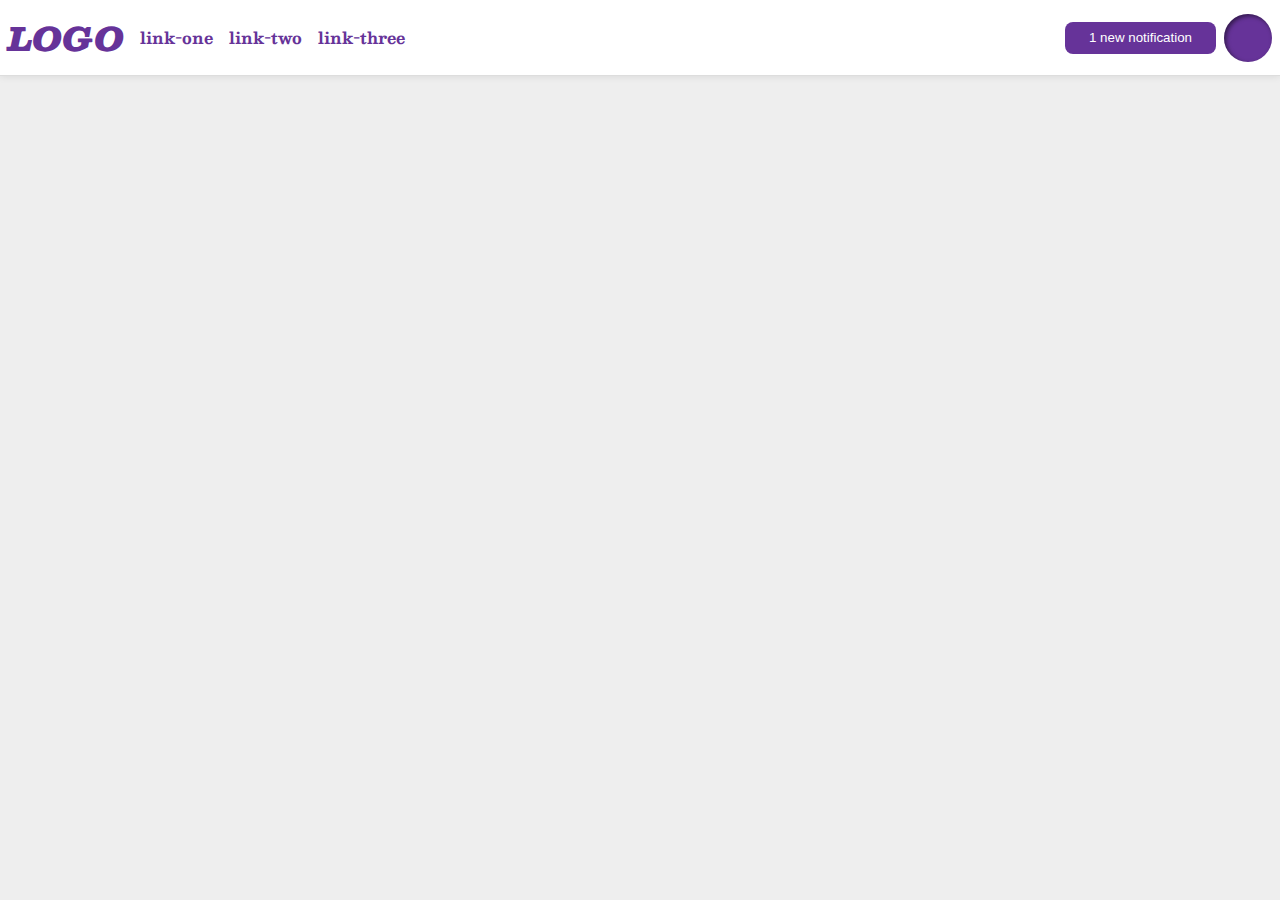
<file: flex/03-flex-header-2/index.html>
<!DOCTYPE html>
<html lang="en">
  <head>
    <meta charset="UTF-8" />
    <meta http-equiv="X-UA-Compatible" content="IE=edge" />
    <meta name="viewport" content="width=device-width, initial-scale=1.0" />
    <title>Flex Header 2</title>
    <link rel="stylesheet" href="style.css" />
  </head>
  <body>
    <div class="header">
      <div class="logo">LOGO</div>
      <ul class="links">
        <li><a href="google.com">link-one</a></li>
        <li><a href="google.com">link-two</a></li>
        <li><a href="google.com">link-three</a></li>
      </ul>
      <div class="new-container">
        <button class="notifications">1 new notification</button>
        <div class="profile-image"></div>
      </div>
    </div>
  </body>
</html>
</file>
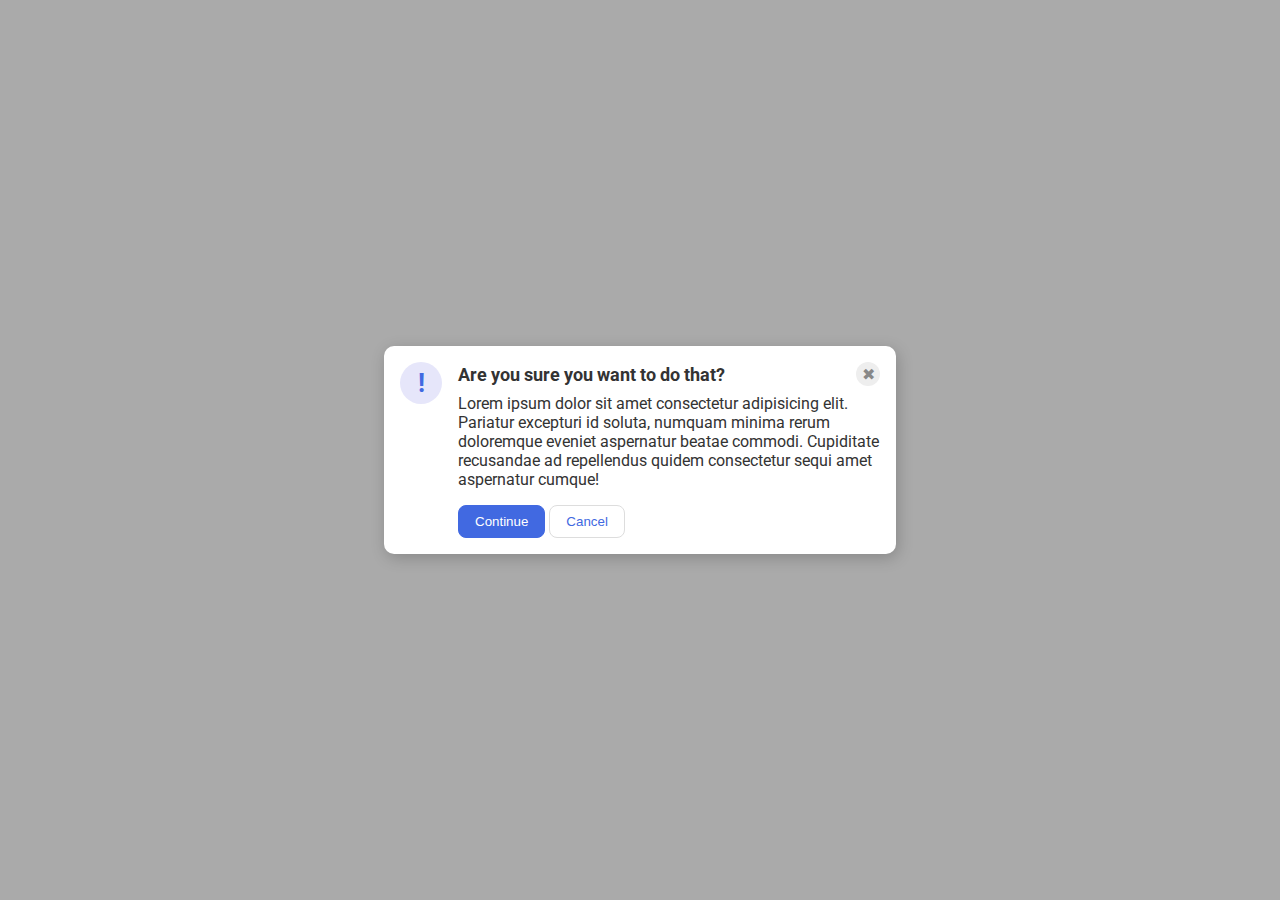
<file: flex/05-flex-modal/index.html>
<!DOCTYPE html>
<html lang="en">
  <head>
    <meta charset="UTF-8" />
    <meta http-equiv="X-UA-Compatible" content="IE=edge" />
    <meta name="viewport" content="width=device-width, initial-scale=1.0" />
    <link rel="stylesheet" href="style.css" />
    <title>Modal</title>
  </head>
  <body>
    <div class="modal">
      <div class="icon">!</div>
      <div>
        <div class="container">
          <div class="header">Are you sure you want to do that?</div>
          <div class="close-button">✖</div>
        </div>
        <div class="text">
          Lorem ipsum dolor sit amet consectetur adipisicing elit. Pariatur
          excepturi id soluta, numquam minima rerum doloremque eveniet
          aspernatur beatae commodi. Cupiditate recusandae ad repellendus quidem
          consectetur sequi amet aspernatur cumque!
        </div>
        <button class="continue">Continue</button>
        <button class="cancel">Cancel</button>
      </div>
    </div>
  </body>
</html>
</file>
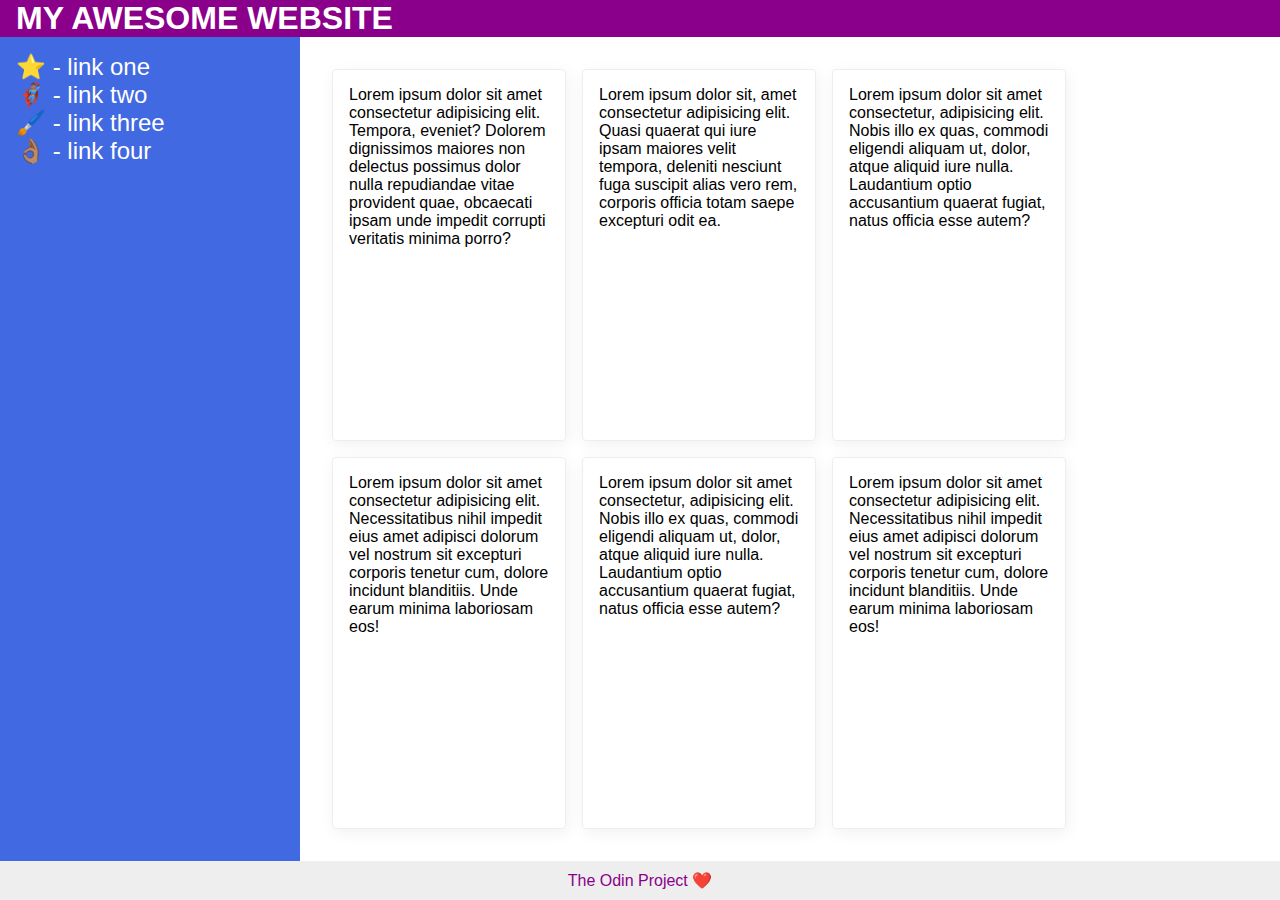
<file: flex/07-flex-layout-2/index.html>
<!DOCTYPE html>
<html lang="en">
  <head>
    <meta charset="UTF-8" />
    <meta http-equiv="X-UA-Compatible" content="IE=edge" />
    <meta name="viewport" content="width=device-width, initial-scale=1.0" />
    <title>The Holy Grail</title>
    <link rel="stylesheet" href="style.css" />
  </head>
  <body>
    <div class="header">MY AWESOME WEBSITE</div>

    <div class="container">
      <div class="sidebar">
        <ul>
          <li><a href="#">⭐ - link one</a></li>
          <li><a href="#">🦸🏽‍♂️ - link two</a></li>
          <li><a href="#">🖌️ - link three</a></li>
          <li><a href="#">👌🏽 - link four</a></li>
        </ul>
      </div>
      <div class="card-container">
        <div class="card">
          Lorem ipsum dolor sit amet consectetur adipisicing elit. Tempora,
          eveniet? Dolorem dignissimos maiores non delectus possimus dolor nulla
          repudiandae vitae provident quae, obcaecati ipsam unde impedit
          corrupti veritatis minima porro?
        </div>
        <div class="card">
          Lorem ipsum dolor sit, amet consectetur adipisicing elit. Quasi
          quaerat qui iure ipsam maiores velit tempora, deleniti nesciunt fuga
          suscipit alias vero rem, corporis officia totam saepe excepturi odit
          ea.
        </div>
        <div class="card">
          Lorem ipsum dolor sit amet consectetur, adipisicing elit. Nobis illo
          ex quas, commodi eligendi aliquam ut, dolor, atque aliquid iure nulla.
          Laudantium optio accusantium quaerat fugiat, natus officia esse autem?
        </div>
        <div class="card">
          Lorem ipsum dolor sit amet consectetur adipisicing elit.
          Necessitatibus nihil impedit eius amet adipisci dolorum vel nostrum
          sit excepturi corporis tenetur cum, dolore incidunt blanditiis. Unde
          earum minima laboriosam eos!
        </div>
        <div class="card">
          Lorem ipsum dolor sit amet consectetur, adipisicing elit. Nobis illo
          ex quas, commodi eligendi aliquam ut, dolor, atque aliquid iure nulla.
          Laudantium optio accusantium quaerat fugiat, natus officia esse autem?
        </div>
        <div class="card">
          Lorem ipsum dolor sit amet consectetur adipisicing elit.
          Necessitatibus nihil impedit eius amet adipisci dolorum vel nostrum
          sit excepturi corporis tenetur cum, dolore incidunt blanditiis. Unde
          earum minima laboriosam eos!
        </div>
      </div>
    </div>
    <div class="footer">The Odin Project ❤️</div>
  </body>
</html>
</file>
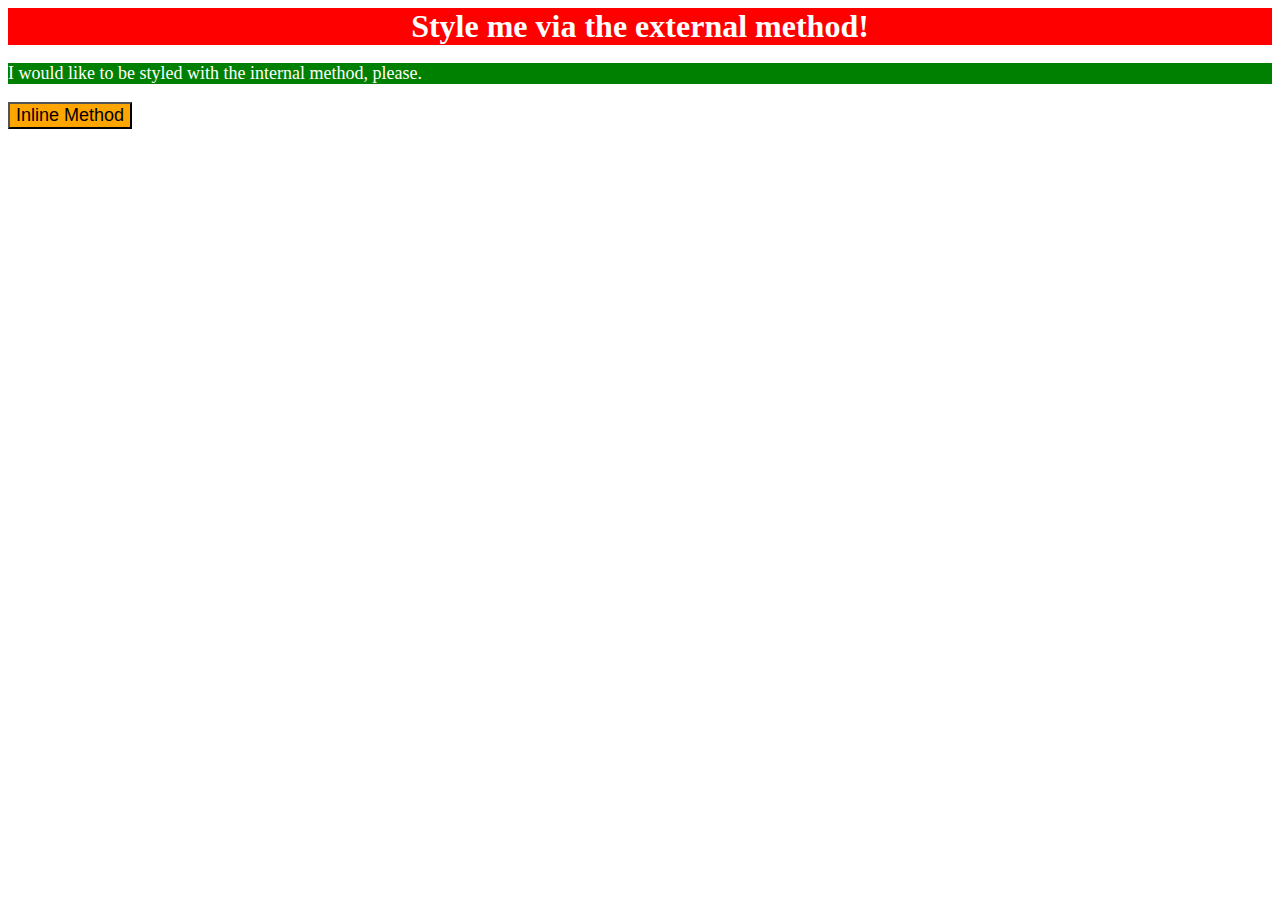
<file: foundations/01-css-methods/index.html>
<!DOCTYPE html>
<html lang="en">
  <head>
    <meta charset="UTF-8" />
    <meta http-equiv="X-UA-Compatible" content="IE=edge" />
    <meta name="viewport" content="width=device-width, initial-scale=1.0" />
    <title>Methods for Adding CSS</title>
    <link rel="stylesheet" href="./style.css" />
    <style>
      p {
        background-color: green;
        font-size: 18px;
        color: white;
      }
    </style>
  </head>
  <body>
    <div>Style me via the external method!</div>
    <p>I would like to be styled with the internal method, please.</p>
    <button style="background-color: orange; font-size: 18px">
      Inline Method
    </button>
  </body>
</html>
</file>
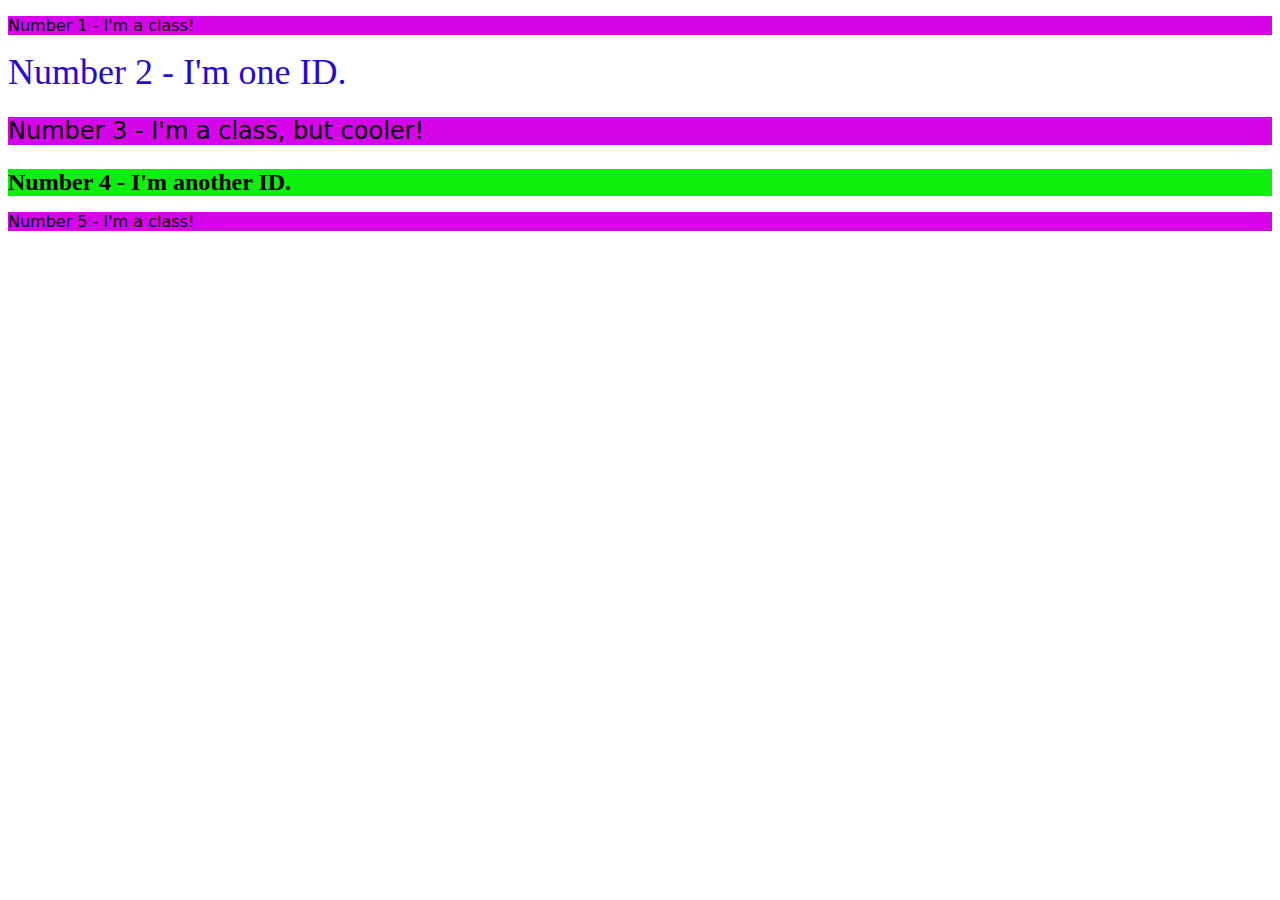
<file: foundations/02-class-id-selectors/index.html>
<!DOCTYPE html>
<html lang="en">
  <head>
    <meta charset="UTF-8" />
    <meta http-equiv="X-UA-Compatible" content="IE=edge" />
    <meta name="viewport" content="width=device-width, initial-scale=1.0" />
    <title>Class and ID Selectors</title>
    <link rel="stylesheet" href="style.css" />
  </head>
  <body>
    <p class="odd">Number 1 - I'm a class!</p>
    <div id="second">Number 2 - I'm one ID.</div>
    <p class="odd third">Number 3 - I'm a class, but cooler!</p>
    <div id="fourth">Number 4 - I'm another ID.</div>
    <p class="odd">Number 5 - I'm a class!</p>
  </body>
</html>
</file>
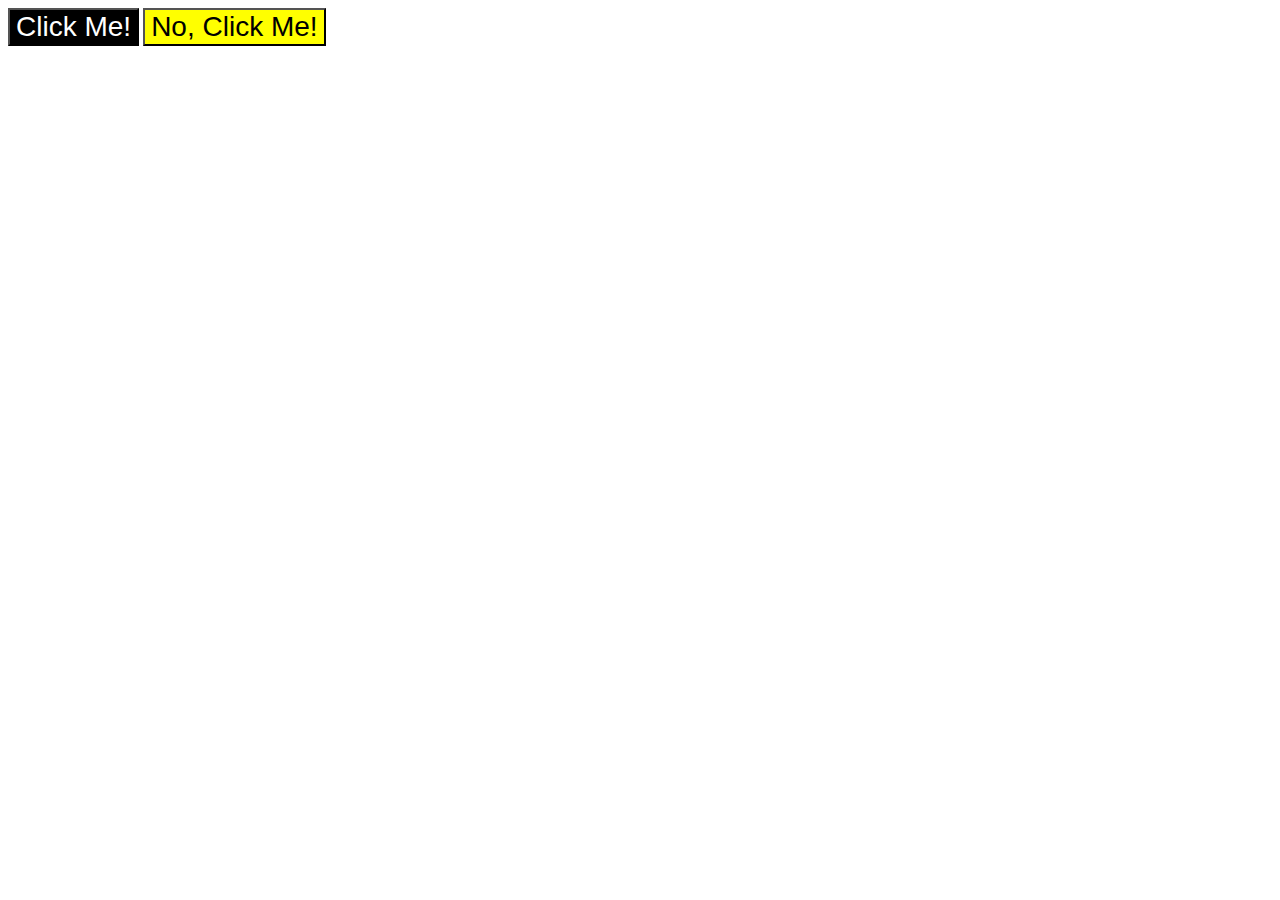
<file: foundations/03-grouping-selectors/index.html>
<!DOCTYPE html>
<html lang="en">
  <head>
    <meta charset="UTF-8" />
    <meta http-equiv="X-UA-Compatible" content="IE=edge" />
    <meta name="viewport" content="width=device-width, initial-scale=1.0" />
    <title>Grouping Selectors</title>
    <link rel="stylesheet" href="style.css" />
  </head>
  <body>
    <button class="first">Click Me!</button>
    <button class="second">No, Click Me!</button>
  </body>
</html>
</file>
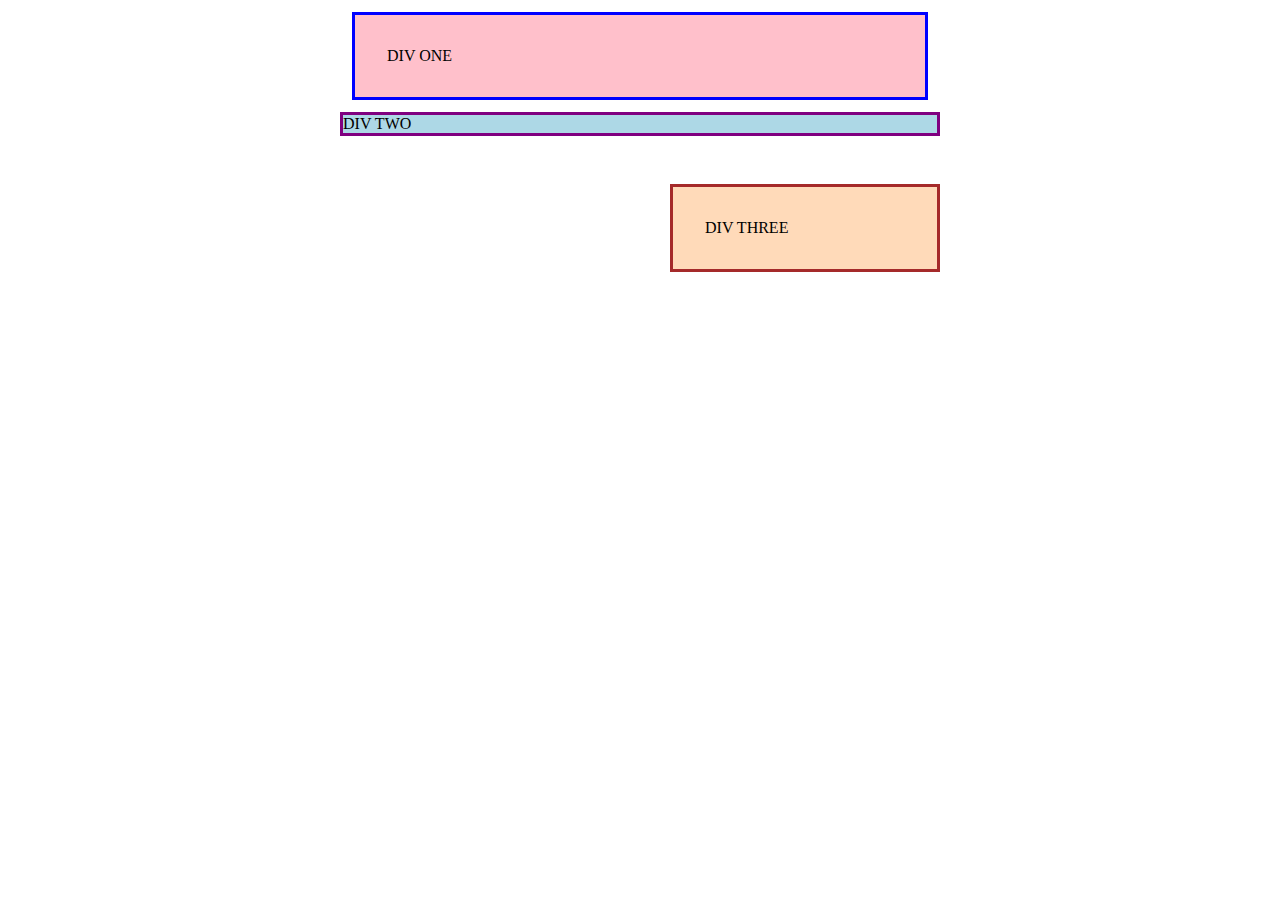
<file: margin-and-padding/01-margin-and-padding-1/index.html>
<!DOCTYPE html>
<html lang="en">
  <head>
    <meta charset="UTF-8" />
    <meta http-equiv="X-UA-Compatible" content="IE=edge" />
    <meta name="viewport" content="width=device-width, initial-scale=1.0" />
    <title>Margin and Padding exercise</title>
    <link rel="stylesheet" href="style.css" />
  </head>
  <body>
    <div class="one">DIV ONE</div>
    <div class="two">DIV TWO</div>
    <div class="three">DIV THREE</div>
  </body>
</html>
</file>
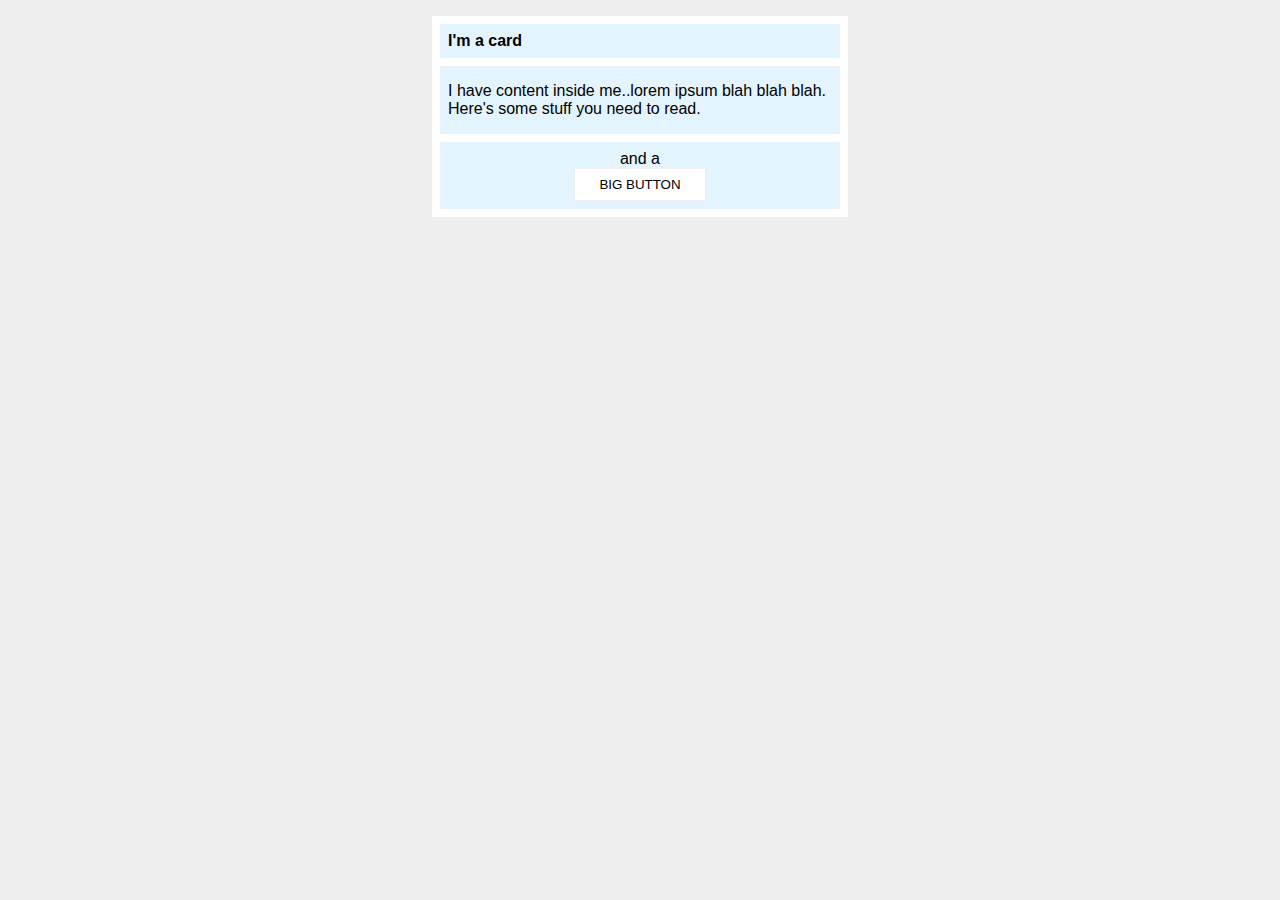
<file: margin-and-padding/02-margin-and-padding-2/index.html>
<!DOCTYPE html>
<html lang="en">
  <head>
    <meta charset="UTF-8" />
    <meta http-equiv="X-UA-Compatible" content="IE=edge" />
    <meta name="viewport" content="width=device-width, initial-scale=1.0" />
    <title>Margin and Padding exercise 2</title>
    <link rel="stylesheet" href="style.css" />
  </head>
  <body>
    <div class="card">
      <h1 class="title">I'm a card</h1>
      <div class="content">
        I have content inside me..lorem ipsum blah blah blah. Here's some stuff
        you need to read.
      </div>
      <div class="button-container">and a <button>BIG BUTTON</button></div>
    </div>
  </body>
</html>
</file>
<file: flex/03-flex-header-2/style.css>
/* this is some magical font-importing.  
you'll learn about it later. */
@import url("https://fonts.googleapis.com/css2?family=Besley:ital,wght@0,400;1,900&display=swap");

body {
  margin: 0;
  background: #eee;
  font-family: Besley, serif;
}

.header {
  background: white;
  border-bottom: 1px solid #ddd;
  box-shadow: 0 0 8px rgba(0, 0, 0, 0.1);
  display: flex;
  align-items: center;
  padding: 8px;
}

.profile-image {
  background: rebeccapurple;
  box-shadow: inset 2px 2px 4px rgba(0, 0, 0, 0.5);
  border-radius: 50%;
  width: 48px;
  height: 48px;
}

.logo {
  color: rebeccapurple;
  font-size: 32px;
  font-weight: 900;
  font-style: italic;
}

button {
  border: none;
  border-radius: 8px;
  background: rebeccapurple;
  color: white;
  padding: 8px 24px;
  margin: 8px;
}

a {
  /* this removes the line under our links */
  text-decoration: none;
  color: rebeccapurple;
  font-weight: bold;
}

ul {
  list-style-type: none;
  display: flex;
  gap: 16px;
  padding: 0;
  margin: 16px;
}

.new-container {
  display: flex;
  margin-left: auto;
}
</file>
<file: flex/05-flex-modal/style.css>
@import url("https://fonts.googleapis.com/css2?family=Roboto:wght@400;700&display=swap");

html,
body {
  height: 100%;
}

body {
  font-family: Roboto, sans-serif;
  margin: 0;
  background: #aaa;
  color: #333;
  /* I'll give you this one for free lol */
  display: flex;
  align-items: center;
  justify-content: center;
}

.modal {
  background: white;
  width: 480px;
  border-radius: 10px;
  box-shadow: 2px 4px 16px rgba(0, 0, 0, 0.2);
  padding: 16px;
  display: flex;
  gap: 16px;
}

.icon {
  color: royalblue;
  font-size: 26px;
  font-weight: 700;
  background: lavender;
  width: 42px;
  height: 42px;
  border-radius: 50%;
  display: flex;
  align-items: center;
  justify-content: center;
  flex-shrink: 0;
}

.container {
  display: flex;
  justify-content: space-between;
  align-items: center;
  font-size: 18px;
  font-weight: bold;
  margin-bottom: 8px;
}

.close-button {
  background: #eee;
  border-radius: 50%;
  color: #888;
  font-weight: 400;
  font-size: 16px;
  height: 24px;
  width: 24px;
  display: flex;
  align-items: center;
  justify-content: center;
}

button {
  padding: 8px 16px;
  border-radius: 8px;
  margin-top: 16px;
}

button.continue {
  background: royalblue;
  border: 1px solid royalblue;
  color: white;
}

button.cancel {
  background: white;
  border: 1px solid #ddd;
  color: royalblue;
}
</file>
<file: flex/07-flex-layout-2/style.css>
body {
  font-family: -apple-system, BlinkMacSystemFont, "Segoe UI", Roboto, Oxygen,
    Ubuntu, Cantarell, "Open Sans", "Helvetica Neue", sans-serif;
  margin: 0;
  min-height: 100vh;
  display: flex;
  flex-direction: column;
}

.header {
  /* height: 72px; */
  background: darkmagenta;
  color: white;
  font-weight: 900;
  font-size: 32px;
  padding: 0 16px;
}

.container {
  display: flex;
  flex: 1;
}

.card-container {
  display: flex;
  flex-wrap: wrap;
  gap: 16px;
  margin: 32px;
}

.footer {
  /* height: 72px; */
  background: #eee;
  color: darkmagenta;
  padding: 10px;
  text-align: center;
}

.sidebar {
  width: 300px;
  background: royalblue;
  box-sizing: border-box;
  flex-shrink: 0;
  padding: 16px;
}

.card {
  border: 1px solid #eee;
  box-shadow: 2px 4px 16px rgba(0, 0, 0, 0.06);
  border-radius: 4px;
  width: 200px;
  padding: 16px;
}

ul {
  list-style: none;
  padding: 0;
  margin: 0;
}

ul a {
  text-decoration: none;
  color: white;
  font-size: 24px;
}
</file>
<file: foundations/01-css-methods/style.css>
div {
  background-color: red;
  color: white;
  font-size: 32px;
  text-align: center;
  font-weight: 700;
}
</file>
<file: foundations/02-class-id-selectors/style.css>
.odd {
  background-color: rgb(214, 5, 233);
  font-family: "DejaVu Sans", sans-serif;
}

#second {
  color: rgb(39, 10, 206);
  font-size: 36px;
}

.third {
  font-size: 24px;
}

#fourth {
  background-color: rgb(12, 238, 12);
  font-size: 24px;
  font-weight: bold;
}
</file>
<file: foundations/03-grouping-selectors/style.css>
.first,
.second {
  font-size: 28px;
  font-family: Helvetica, "Times New Roman", sans-serif;
}

.first {
  background-color: black;
  color: white;
}

.second {
  background-color: yellow;
}
</file>
<file: margin-and-padding/01-margin-and-padding-1/style.css>
body {
  max-width: 600px;
  margin: 0 auto;
}

.one {
  background: pink;
  border: 3px solid blue;
  /* CHANGE ME */
  padding: 32px;
  margin: 12px;
}

.two {
  background: lightblue;
  border: 3px solid purple;
  /* CHANGE ME */
  margin-bottom: 48px;
}

.three {
  background: peachpuff;
  border: 3px solid brown;
  width: 200px;
  /* CHANGE ME */
  padding: 32px;
  margin-left: auto;
}
</file>
<file: margin-and-padding/02-margin-and-padding-2/style.css>
body {
  background: #eee;
  font-family: sans-serif;
}

.card {
  width: 400px;
  background: #fff;
  margin: 16px auto;
  padding: 8px;
}

.title {
  background: #e3f4ff;
  font-size: 16px;
  padding: 8px;
  margin-top: 0px;
  margin-bottom: 8px;
}

.content {
  background: #e3f4ff;
  padding: 16px 8px;
  margin-bottom: 8px;
}

.button-container {
  background: #e3f4ff;
  padding: 8px;
  text-align: center;
}

button {
  background: white;
  border: 1px solid #eee;
  display: block;
  padding: 8px 24px;
  margin: 0 auto;
}
</file>
